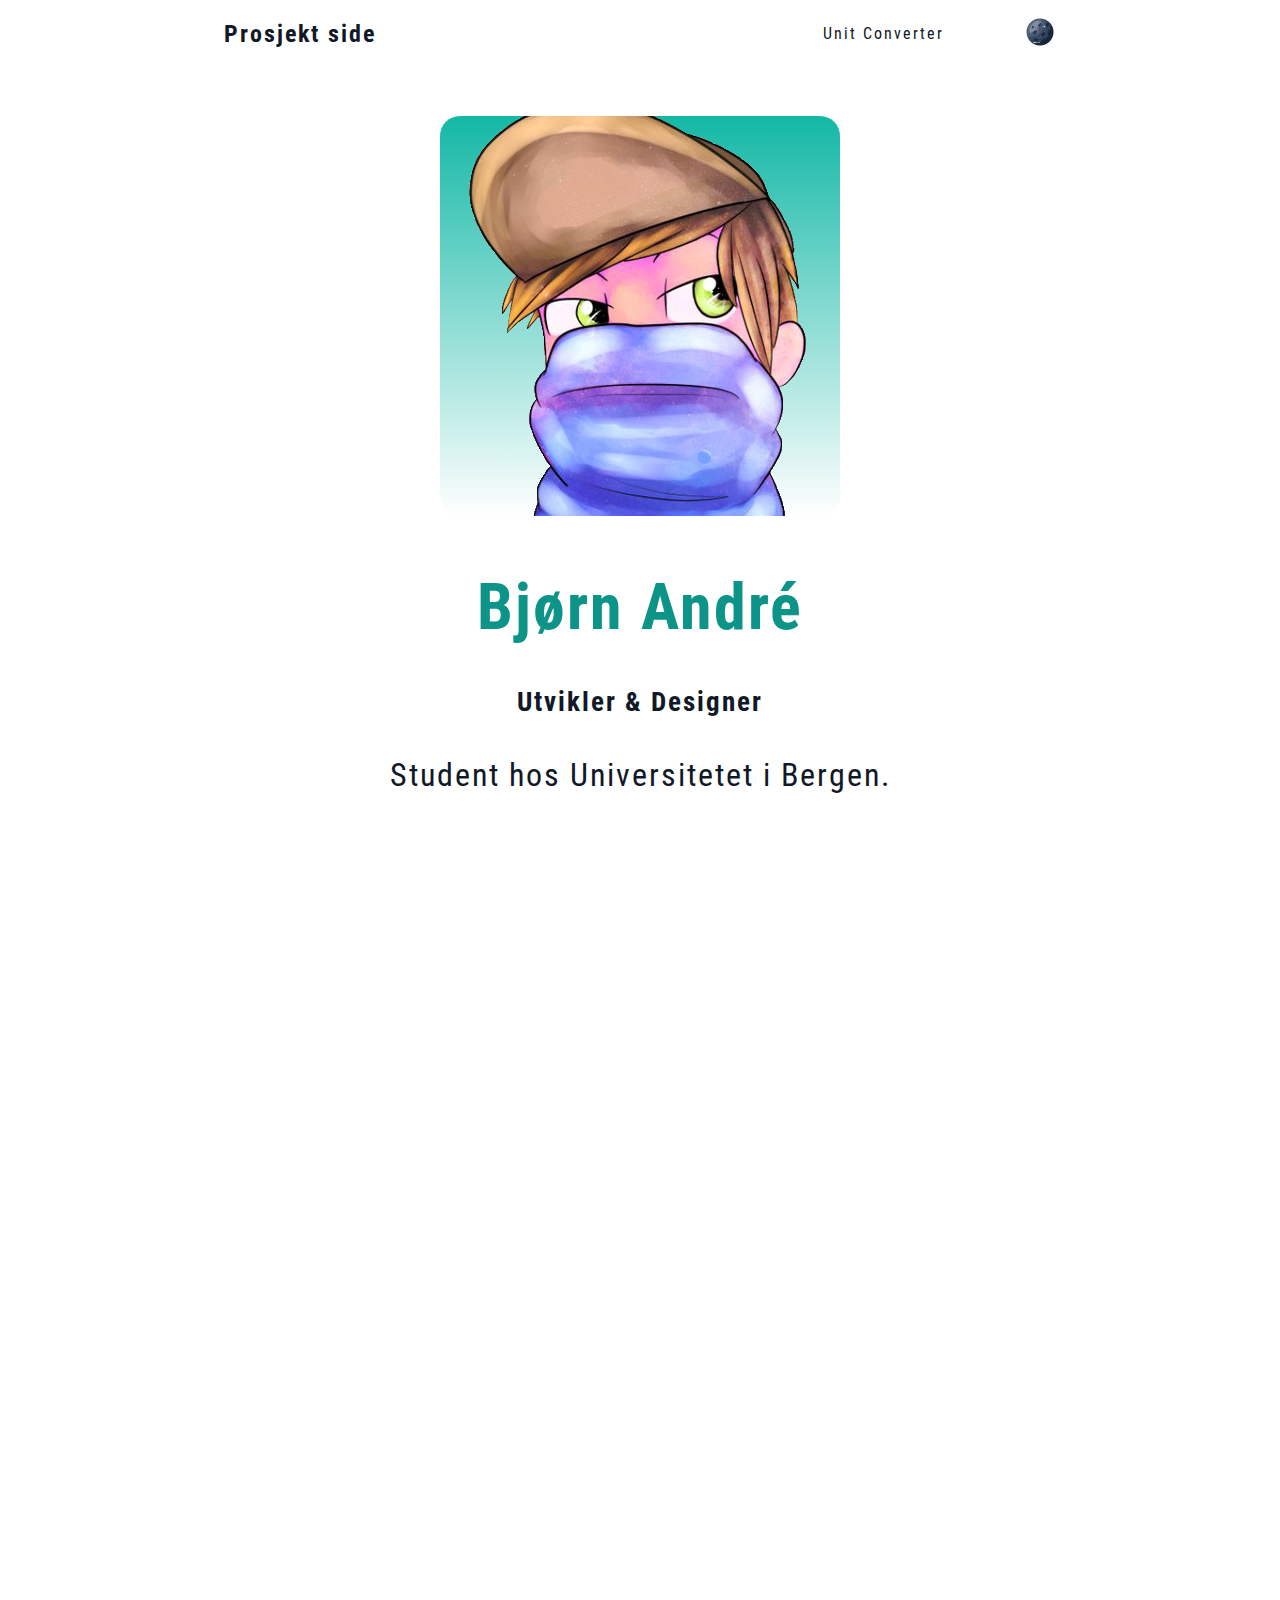
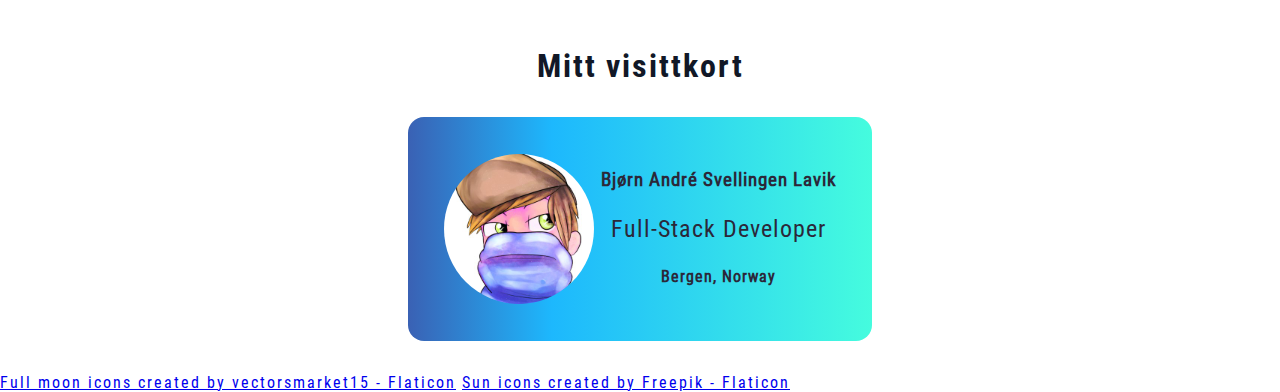
<file: index.html>
<!DOCTYPE html>
<html lang="en" dir="ltr">
    <head>
        <meta name="description" content="Kodeloftet innlevering - prosjekt side" charset="utf-8">
        <meta name="keywords" content="kodeloftet, innlevering, html, css, web design, animasjon, overgang">
        <meta name="viewport" content="width=device-width, initial-scale=1.0">
        <link rel="stylesheet" type="text/css" href="css/style.css">
        <script defer src="js/script.js"></script>
        <title>Forside</title>
    </head>
    <body class="app-theme-light" id="Application">
        <main>
            <header>
                <section>
                    <div class="centering">
                        <nav>
                            <h2>Prosjekt side</h2>
                            <div class="nav-right">
                                <div id="menu" class="nav-projects">
                                    <li>
                                        <ol>
                                            <a href="html/unitConv.html">Unit Converter</a>
                                            <!-- <a href="#">Prosjekt 2</a>
                                            <a href="#">Prosjekt 3</a>
                                            <a href="#">Prosjekt 4</a> -->
                                        </ol>
                                    </li>
                                </div>
                                <btn id="Theme" class="theme-slider" onclick="switchTheme()">
                                    <img src="public/full-moon.png" class="theme-btn"></img>
                                </btn>
                            </div>
                        </nav>
                    </div>
                </section>
                <section>
                    <div class="centering cover">
                        <img src="public/bjoern.png" class="cover-photo" alt="Drawing of Bjørn André">
                        <h1 class="center-item">Bjørn André</h1>
                        <h2 class="center-item">Utvikler & Designer</h2>
                        <p class="center-item">Student hos Universitetet i Bergen.</p>
                    </div>
                </section>
            </header>
            <section>
                <div class="utvikle">
                    <!-- <div>
                        <span>Utvikling & Design</span>
                    </div> -->
                   </div> 
                <article>
                    <h2>Mitt visittkort</h2>
                    <div class="card">
                        <img class="avatar" src="public/bjoern.jpg">
                        <div class="card-info">
                            <h3>Bjørn André Svellingen Lavik</h3>
                            <p>Full-Stack Developer</p>
                            <h4>Bergen, Norway</h4>
                        </div>
                    </div>
                </article>
            </section>
        </main>
        <footer>
            <a href="https://www.flaticon.com/free-icons/full-moon" title="full moon icons">Full moon icons created by vectorsmarket15 - Flaticon</a>
            <a href="https://www.flaticon.com/free-icons/sun" title="sun icons">Sun icons created by Freepik - Flaticon</a>
            <!-- <a href="https://www.flaticon.com/free-icons/hamburger" title="hamburger icons">Hamburger icons created by See Icons - Flaticon</a> -->
        </footer>
    </body>
</html>
</file>
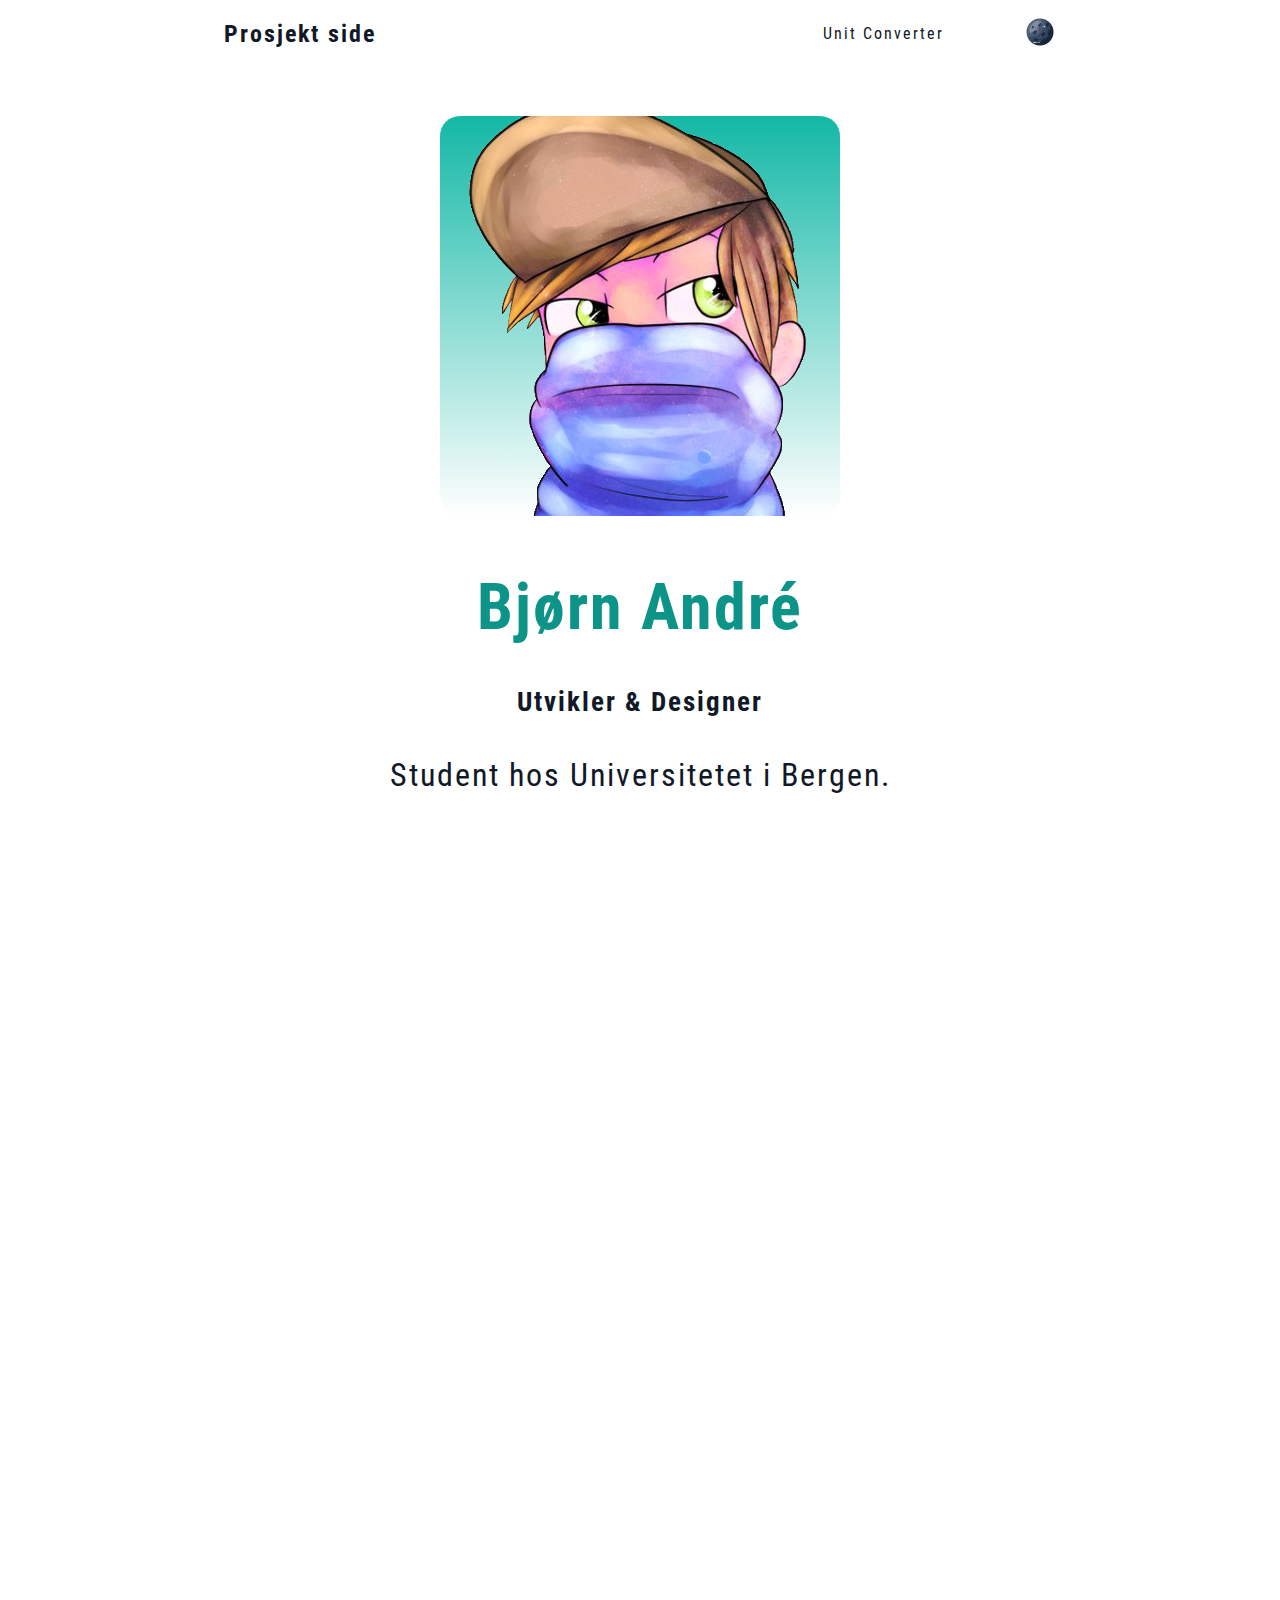
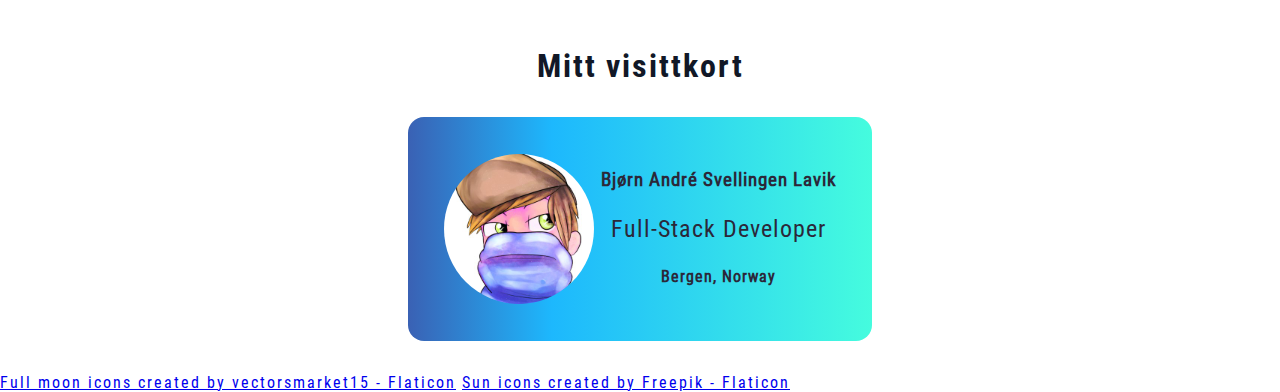
<file: html/index.html>
<!DOCTYPE html>
<html lang="en" dir="ltr">
    <head>
        <meta name="description" content="Kodeloftet innlevering - prosjekt side" charset="utf-8">
        <meta name="keywords" content="kodeloftet, innlevering, html, css, web design, animasjon, overgang">
        <meta name="viewport" content="width=device-width, initial-scale=1.0">
        <link rel="stylesheet" type="text/css" href="../css/style.css">
        <script defer src="../js/script.js"></script>
        <title>Forside</title>
    </head>
    <body class="app-theme-light" id="Application">
        <main>
            <header>
                <section>
                    <div class="centering">
                        <nav>
                            <h2>Prosjekt side</h2>
                            <div class="nav-right">
                                <div id="menu" class="nav-projects">
                                    <li>
                                        <ol>
                                            <a href="unitConv.html">Unit Converter</a>
                                            <!-- <a href="#">Prosjekt 2</a>
                                            <a href="#">Prosjekt 3</a>
                                            <a href="#">Prosjekt 4</a> -->
                                        </ol>
                                    </li>
                                </div>
                                <btn id="Theme" class="theme-slider" onclick="switchTheme()">
                                    <img src="../public/full-moon.png" class="theme-btn"></img>
                                </btn>
                            </div>
                        </nav>
                    </div>
                </section>
                <section>
                    <div class="centering cover">
                        <img src="../public/bjoern.png" class="cover-photo" alt="Drawing of Bjørn André">
                        <h1 class="center-item">Bjørn André</h1>
                        <h2 class="center-item">Utvikler & Designer</h2>
                        <p class="center-item">Student hos Universitetet i Bergen.</p>
                    </div>
                </section>
            </header>
            <section>
                <div class="utvikle">
                    <!-- <div>
                        <span>Utvikling & Design</span>
                    </div> -->
                   </div> 
                <article>
                    <h2>Mitt visittkort</h2>
                    <div class="card">
                        <img class="avatar" src="../public/bjoern.jpg">
                        <div class="card-info">
                            <h3>Bjørn André Svellingen Lavik</h3>
                            <p>Full-Stack Developer</p>
                            <h4>Bergen, Norway</h4>
                        </div>
                    </div>
                </article>
            </section>
        </main>
        <footer>
            <a href="https://www.flaticon.com/free-icons/full-moon" title="full moon icons">Full moon icons created by vectorsmarket15 - Flaticon</a>
            <a href="https://www.flaticon.com/free-icons/sun" title="sun icons">Sun icons created by Freepik - Flaticon</a>
            <!-- <a href="https://www.flaticon.com/free-icons/hamburger" title="hamburger icons">Hamburger icons created by See Icons - Flaticon</a> -->
        </footer>
    </body>
</html>
</file>
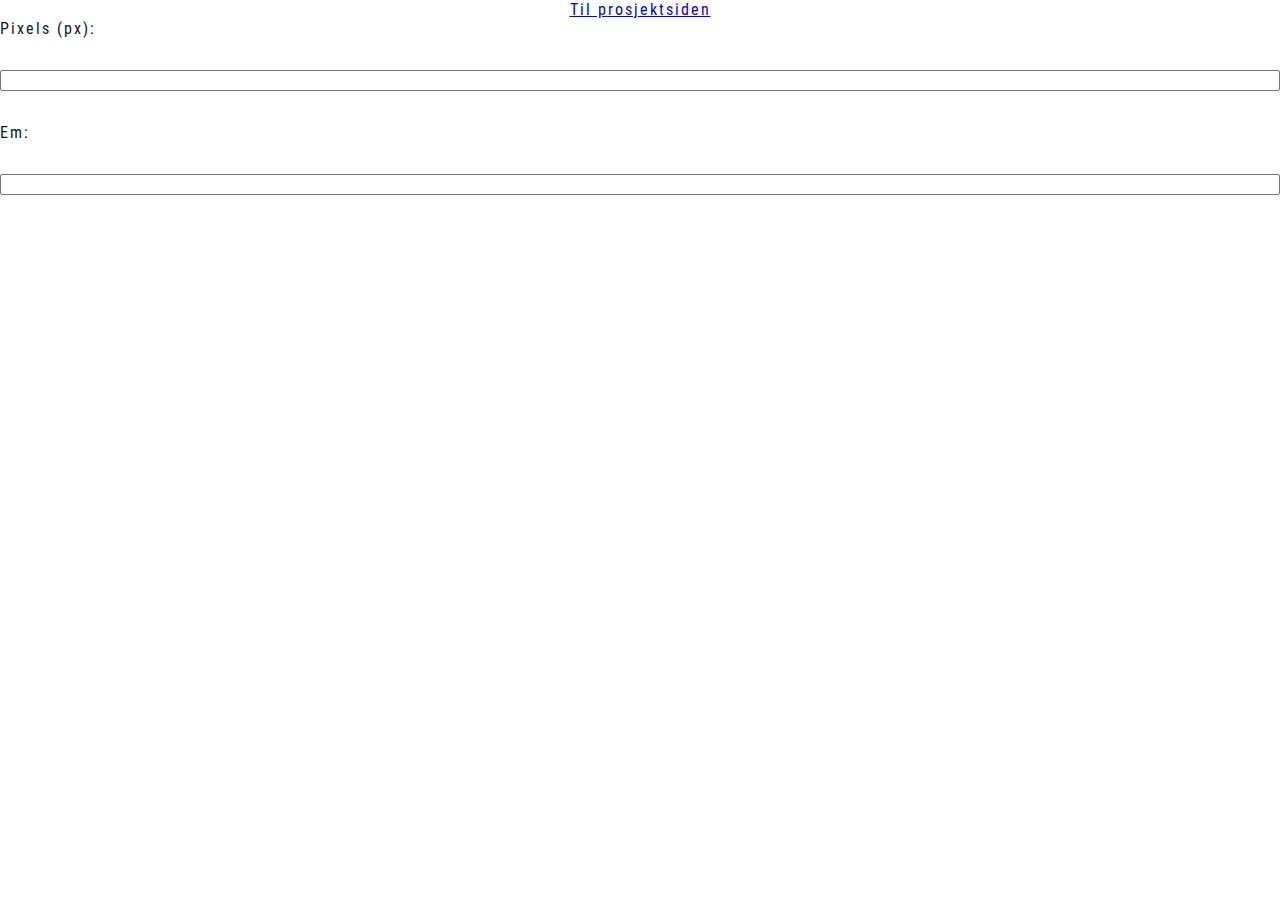
<file: html/unitConv.html>
<!DOCTYPE html>
<html lang="eng" dir="ltr">
    <head>
        <meta name="description" content="Kodeloftet innlevering - unit converter" charset="utf-8">
        <meta name="keywords" content="kodeloftet, innlevering, html, css, web design, unit convert">
        <meta name="viewport" content="width=device-width, initial-scale=1.0">
        <link rel="stylesheet" type="text/css" href="../css/style.css">
        <script defer src="../js/unitConv.js"></script>
        <title>Unit Converter</title>
    </head>
    <body class="app-theme-light">
        <main>
            <nav>
                <a href="../index.html">Til prosjektsiden</a>
            </nav>
            <section>
                <div class="centering">
                    
                    <label for="pxInput">Pixels (px): </label>
                    <input type="number" id="pxInput" onchange="convertPxToEm()">
                
                    <label for="emInput">Em: </label>
                    <input type="number" id="emInput" onchange="convertEmToPx()">
                
                    <!-- <script>
                        function convertPxToEm() {
                            const pxInput = document.getElementById("pxInput").value;
                            const emOutput = pxInput / 16; // Assuming 1em = 16px
                            document.getElementById("emInput").value = emOutput.toFixed(2);
                        }
                
                        function convertEmToPx() {
                            const emInput = document.getElementById("emInput").value;
                            const pxOutput = emInput * 16; // Assuming 1em = 16px
                            document.getElementById("pxInput").value = pxOutput.toFixed(2);
                        }
                    </script> -->
                    <!-- <form>
                        <label for="input">Input value</label>
                        <input type="number" id="input" name="input">
                        <br>
                        <label for="from">From:</label>
                        <select required name="from" id="from">
                            <option value="select" disabled selected hidden>Select unit</option>
                            <option value="pixels">Pixels</option>
                            <option value="em">Em</option> -->
                            <!-- <optgroup label="Length">
                                <optgroup label="Metric">
                                    <option value="milimeter">Milimeters</option>
                                    <option value="centimeters">Centimeters</option>
                                    <option value="meters">Meters</option>
                                    <option value="kilometers">Kilometers</option>
                                </optgroup>
                                <optgroup label="Imperial"></optgroup>
                                    <option value="inches">Inches</option>
                                    <option value="feet">Feet</option>
                                    <option value="yard">Yards</option>
                                    <option value="mile">Miles</option>
                                </optgroup>
                            </optgroup>
                            <optgroup label="Weight">
                                <option value="gram">Grams</option>
                                <option value="kilogram">Kilograms</option>
                                <option value="ounce">Ounces</option>
                                <option value="pounds">Pounds</option>
                                <option value="stones">Stones</option>
                                <option value="tons">Tons</option>
                            </optgroup>
                            <optgroup label="Volume">
                                <optgroup label="Metric">
                                    <option value="mililiter">Mililiters</option>
                                    <option value="centiliters">Centiliters</option>
                                    <option value="deciliters">Deciliters</option>
                                    <option value="liters">Liters</option>
                                </optgroup>
                                <optgroup label="English">
                                    <option value="fluid-ounce">Fluid ounces</option>
                                    <option value="imperial-gallon">Gallons (Imperial)</option>
                                </optgroup>
                                <optgroup label="US">
                                    <option value="us-gallon">Gallons (US)</option>
                                </optgroup>
                            </optgroup>
                            <optgroup label="Temperature">
                                <option value="celsius">Grams</option>
                                <option value="fahrenheit">Fahrenheit</option>
                                <option value="kelvin">Kelvin</option>
                            </optgroup>
                            <optgroup label="Speed">
                                <option value="kph">Km/h</option>
                                <option value="mph">Mph</option>
                            </optgroup> -->

                        <!-- </select>
                        <br>
                        <label for="to">To:</label>
                        <select required name="to" id="to">
                            <option value="select" disabled selected hidden>Select unit</option>
                            <option value="pixels">Pixels</option>
                            <option value="em">Em</option> -->
                            <!-- <option value="select" disabled selected hidden>Select unit</option>
                            <optgroup label="Distance">
                                <option value="centimeters">Centimeters</option>
                                <option value="meters">Meters</option>
                                <option value="feet">Feet</option>
                            </optgroup> -->
                        <!-- </select>
                        <br>
                        <button type="button" id="convert">Convert</button>
                        <p id="output"></p>
                    </form> -->
                </div>
            </section>
        </main>
    </body>
</html>
</file>
<file: css/style.css>
:root {
    min-height: 100vh;
    min-height: 100svh;
    min-width: 100vw;
    min-width: 100svw;
    --primary-color: #0d9488;
    --secondary-color: #00C9B4;
    --dark-primary-color: #8E518D;
    --dark-secondary-color: #C86FC9;
    --light-theme: #ffffff;
    --dark-theme: #111827;
    --tw-gradient-from: #06b6d4;
    --tw-gradient-from: #14b8a6;
    --tw-gradient-to: rgb(20 184 166 / 0);
    --tw-gradient-stops: var(--tw-gradient-from), var(--tw-gradient-to);
    --font-regular: Roboto;
    --font-bold: Roboto-Bold;
    --font-italic: Roboto-Italic;
    --font-light: Roboto-Light;
}

body {
    min-height: 100vh;
    min-height: 100svh;
    min-width: 100vw;
    min-width: 100svw;
}

nav {
    display: flex;
    justify-content: space-around;
    align-items: center;
    /* margin: 1em 7em; */
}

.nav-right {
    display: flex;
    align-items: center;
    gap: 5em;
}

.nav-projects {
    align-items: center;
    gap: 1em;
}

.nav-projects > li {
    list-style-type: none;
}

.nav-projects > li > ol {
    display: flex;
    justify-content: center;
    align-items: center;
    gap: 1em;
    padding: 0;
}

.nav-projects > li > ol > a {
    text-decoration: none;
    color: inherit;
}

.theme-btn {
    width: 2em;
    height: 2em;
    cursor: pointer;
}

html, body {
    margin: 0;
    font-family: var(--font-regular);
    letter-spacing: 2px;
}

header {
    height: 110vh;
}

h1 {
    color: var(--primary-color);
    font-size: 4em;
    font-family: var(--font-bold);
}

nav > h2 {
    font-size: 1.5em;
}

h2 {
    font-family: var(--font-bold);
    font-size: 2rem;
    text-align: center;
}

h2.center-item {
    font-size: 1.7rem;
}

p {
    font-size: 2rem;
}

.card-info > p {
    font-size: 1.5rem;
}

.centering {
    display: flex;
    flex-direction: column;
    justify-content: center;
    gap: 2rem;
}

.center-item {
    margin: .1em auto;
}

.cover-photo {
    border-radius: 9999px;
    margin: 3em auto 1em;
    width: 25em;
    background-image: linear-gradient(to bottom, var(--tw-gradient-stops));
}

.utvikle {
    position: relative;
    opacity: 0.8;
    min-height: 70vh;
    background-image: url(../public/coding.jpg);
    background-position: center;
    background-size: cover;
    background-repeat: no-repeat;
    background-attachment: fixed;
}

.card {
    height: 10rem;
    width: 25rem;
    margin: 2em auto;
    padding: 2em;
    display: flex;
    justify-content: space-around;
    align-items: center;
    text-align: center;
    letter-spacing: 1px;
    color: #2b2839;
    border-radius: 1rem;
    background: rgb(58,97,180);
    background: -moz-linear-gradient(90deg, rgba(58,97,180,1) 0%, rgba(29,184,253,1) 31%, rgba(69,252,222,1) 100%);
    background: -webkit-linear-gradient(90deg, rgba(58,97,180,1) 0%, rgba(29,184,253,1) 31%, rgba(69,252,222,1) 100%);
    background: linear-gradient(90deg, rgba(58,97,180,1) 0%, rgba(29,184,253,1) 31%, rgba(69,252,222,1) 100%);
    filter: progid:DXImageTransform.Microsoft.gradient(startColorstr="#3a61b4",endColorstr="#45fcde",GradientType=1);
}

.card:hover {
    box-shadow: .1em .1em .5em 0;
    animation: anim;
    animation-duration: .1s;
    animation-fill-mode: forwards;
}

@keyframes anim {
    from {transform: scale(1.0);}
    to {transform: scale(1.05);}
}

.avatar {
    width: 150px;
    border-radius: 5em;
}

.app-theme-light {
    background-color: var(--light-theme);
    color: var(--dark-theme)
}

.app-theme-dark {
    background-color: var(--dark-theme);
    color: var(--light-theme)
}

@font-face {
    font-family: Roboto;
    src: url(../fonts/RobotoCondensed-Regular.ttf);
}

@font-face {
    font-family: Roboto-Bold;
    src: url(../fonts/RobotoCondensed-Bold.ttf);
}

@font-face {
    font-family: Roboto-Italic;
    src: url(../fonts/RobotoCondensed-Italic.ttf);
}

@font-face {
    font-family: Roboto-Light;
    src: url(../fonts/RobotoCondensed-Light.ttf);
}

/* @media screen and (max-width: 768px) {
    header {
        min-height: 110vh;
    }
} */

@media screen and (min-width: 1000px) {
    .cover-photo {
        border-radius: 20px;
    }

    .cover-photo:hover {
        animation: photo;
        animation-duration: 4s;
        animation-fill-mode: forwards;
    }
    
    @keyframes photo {
        from {border-radius: 20px;}
        to {border-radius: 9999px;}
    }
}

@media screen and (max-width: 426px) and (orientation: portrait) {
    :root {
        /* margin: 0; */
        /* background-color: green; */
    }

    body {
        letter-spacing: 1px;
        /* background-color: red; */
    }


    nav {
        justify-content:space-around;
        background-color: #00C9B4;
        padding: 0 1rem;
    }

    nav > h2 {
        display: flex;
        font-size: 2rem;
        color: var(--light-theme);
        text-shadow: 0 0 .2em black;
    }

    .nav-projects {
        list-style-type: none;
    }

    a {
        text-decoration: none;
    }

    .nav-right {
        gap: 1rem;
    }

    .centering {
        gap: 1.5rem;
    }

    header {
        height: 100vh;
    }

    h1 {
        color: var(--primary-color);
        font-size: 4em;
        font-family: var(--font-bold);
    }

    h2 {
        font-family: var(--font-bold);
        font-size: 2rem;
        text-align: center;
    }

    p {
        font-size: 1.5rem;
    }

    .card-info > p {
        font-size: 1rem;
    }

    .cover-photo {
        width: 20em;
    }

    .utvikle {
        min-height: 30vh;
    }

    .card {
        width: 20rem;
        padding: 1rem;
    }

    .avatar {
        width: 8rem;
        border-radius: 5em;
    }
}

@media screen and (max-width: 375px) and (orientation: portrait) {
    nav > h2 {
        font-size: 1.8rem;
    }
}

@media screen and (max-width: 320px) and (orientation: portrait) {
    nav > h2 {
        font-size: 1.5rem;
    }

    .cover-photo {
        width: 18em;
    }

    h1 {
        font-size: 3rem;
    }

    h2.center-item {
        font-size: 1.5rem;
    }

    p {
        font-size: 1.1rem;
    }

    .card {
        height: 7rem;
        width: 15rem;
        padding: 1.5rem 1.5rem;
    }

    .avatar {
        width: 7rem;
        border-radius: 5em;
    }

    .card-info {
        padding: 5rem auto;
        font-size: .8rem;
    }

    .card-info > p {
        font-size: 1rem;
    }
}

@media screen and (max-height: 426px) and (orientation: landscape) {
    :root {
        /* margin: 0; */
        /* background-color: green; */
    }

    body {
        letter-spacing: 1px;
        /* background-color: red; */
    }


    nav {
        justify-content:space-around;
        background-color: #00C9B4;
        padding: 0 1rem;
    }

    nav > h2 {
        display: flex;
        font-size: 1.5rem;
        color: var(--light-theme);
        text-shadow: 0 0 .2em black;
    }

    .nav-projects {
        list-style-type: none;
    }

    a {
        text-decoration: none;
    }

    .nav-right {
        gap: 1rem;
    }

    header {
        min-height: 100vh;
    }

    .cover {
        flex-direction: column;
    }

    h1 {
        color: var(--primary-color);
        font-size: 4em;
        font-family: var(--font-bold);
    }

    h2 {
        font-family: var(--font-bold);
        font-size: 2rem;
        text-align: center;
    }

    p {
        font-size: 1.2rem;
    }

    .card-info > p {
        font-size: 1rem;
    }

    .cover-photo {
        width: 10em;
    }

    .cover {
        flex-direction: row;
        justify-content: space-between;
        margin: 1rem 5rem;
        gap: 3rem;
        align-items: center;
        flex-wrap: wrap;
    }

    .utvikle {
        min-height: 80vh;
    }

    .card {
        width: 20rem;
        padding: 1rem;
    }

    .avatar {
        width: 8rem;
        border-radius: 5em;
    }
}

@media screen and (max-height: 375px) and (orientation: landscape) {
    header {
        min-height: 120vh;
    }
}

@media screen and (max-height: 320px) and (orientation: landscape) {
    header {
        min-height: 150vh;
    }
}

/* Use rems instead of pixels, add reusable breakpoints, somewhere around 4, and use them around your site for consistency.
When you see that a certain page/section is broken at a specific size, write a breakpoint that fixes that problem specifically. */
</file>
